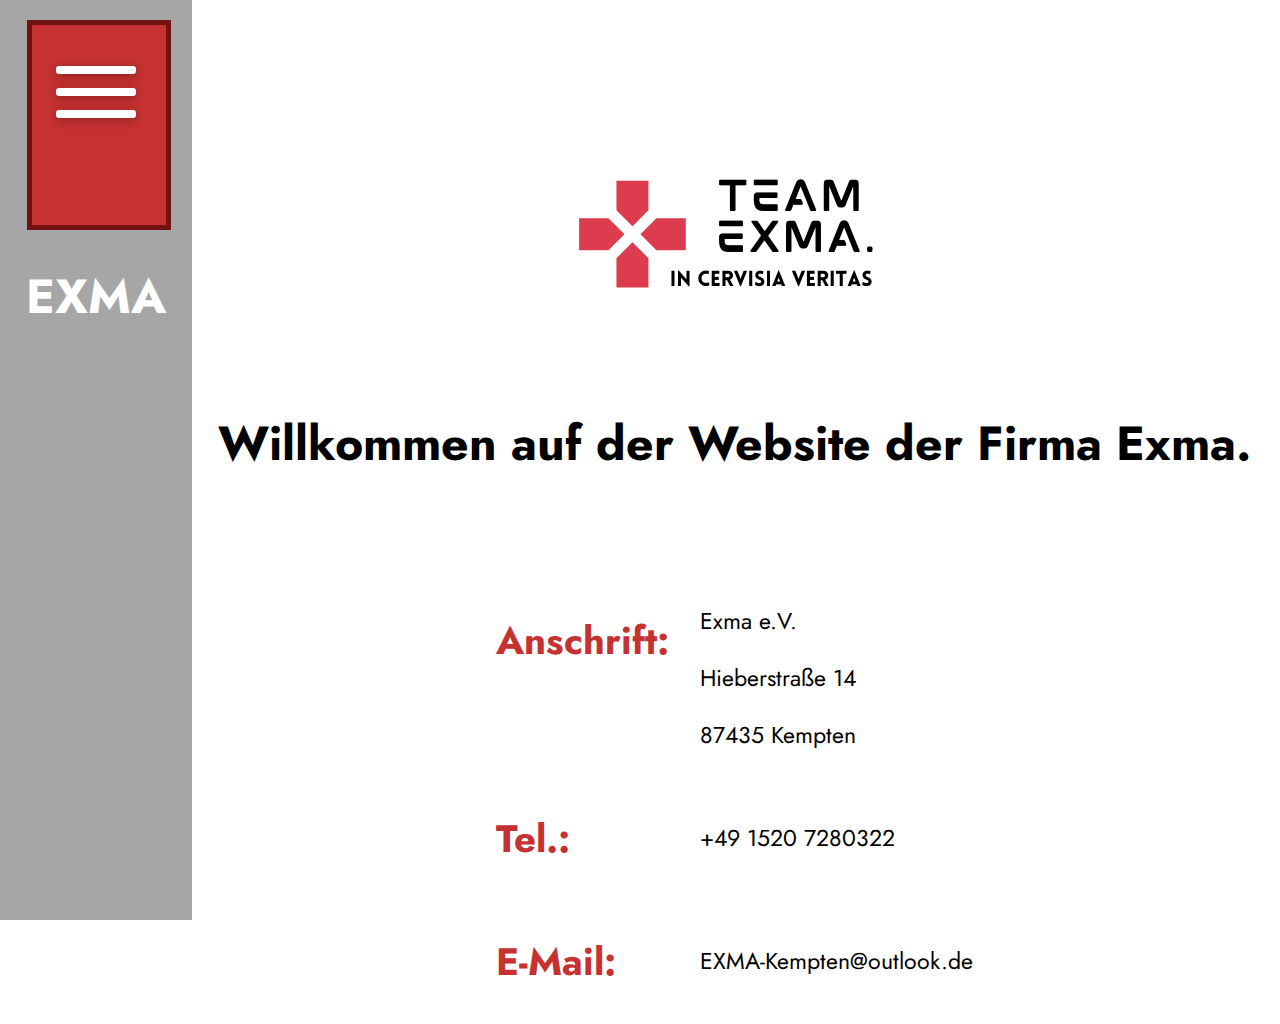
<file: index.html>
<!DOCTYPE html>
<head>
  <meta http-equiv="content-type" content="text/html; charset=utf-8">
  <link rel="stylesheet" href="./css/index-styles.css" />
  <link rel="stylesheet" href="./css/shared-styles.css" />
  <link rel="stylesheet" href="./css/menu-button.css" />
  <link rel="preconnect" href="https://fonts.googleapis.com" />
  <link rel="preconnect" href="https://fonts.gstatic.com" crossorigin />
  <link
    href="https://fonts.googleapis.com/css2?family=Jost:wght@300&display=swap"
    rel="stylesheet"
  />
  <script type="text/javascript" src="script.js"></script>
</head>
<body>
  <div class="sidenav">
    <div class="image-container">
      <div onclick="toggleClass()" class="btn not-active" id="menu-button">
        <span></span>
        <span></span>
        <span></span>
      </div>
    </div>
    <div class="sidenav-logo-container">
      <h1 style="color: white;">EXMA</h1>
    </div>
  </div>
  <div class="menu-popup" id="popup">
    <ul class="popup-text">
        <li><a href="./html/team.html">Team</a></li>
        <li><a href="./html/products.html">Produkte</a></li>
        <li><a href="./html/sorting-machine.html"> <i class="arrow right"></i> EXMA.china</a></li>
        <li><a href="./html/transport-system.html"> <i class="arrow right"></i> EX.Traditor</a></li>
        <li><a href="./html/company-goals.html">Firmenziele</a></li>
    </ul>
  </div>

  <div class="main-container">
    <div class="logo-container">
      <img src="./assets/Logo.png" alt="EXMA Logo" />
    </div>
    <h1 class="welcome-message">Willkommen auf der Website der Firma Exma.</h1>
    <section>
      <table class="information-table">
        <tr>
          <td class="information-table-heading"><h2>Anschrift:</h2></td>
          <td>
            <p>Exma e.V.</p>
            <p>Hieberstraße 14</p>
            <p>87435 Kempten</p>
          </td>
        </tr>
        <tr>
          <td class="information-table-heading"><h2>Tel.:</h2></td>
          <td>
            <p>+49 1520 7280322</p>
          </td>
        </tr>
        <tr>
          <td class="information-table-heading"><h2>E-Mail:</h2></td>
          <td>
            <p><a class="e-mail-link">EXMA-Kempten@outlook.de</a></p>
          </td>
        </tr>
      </table>
    </section>
  </div>
</body>
</file>
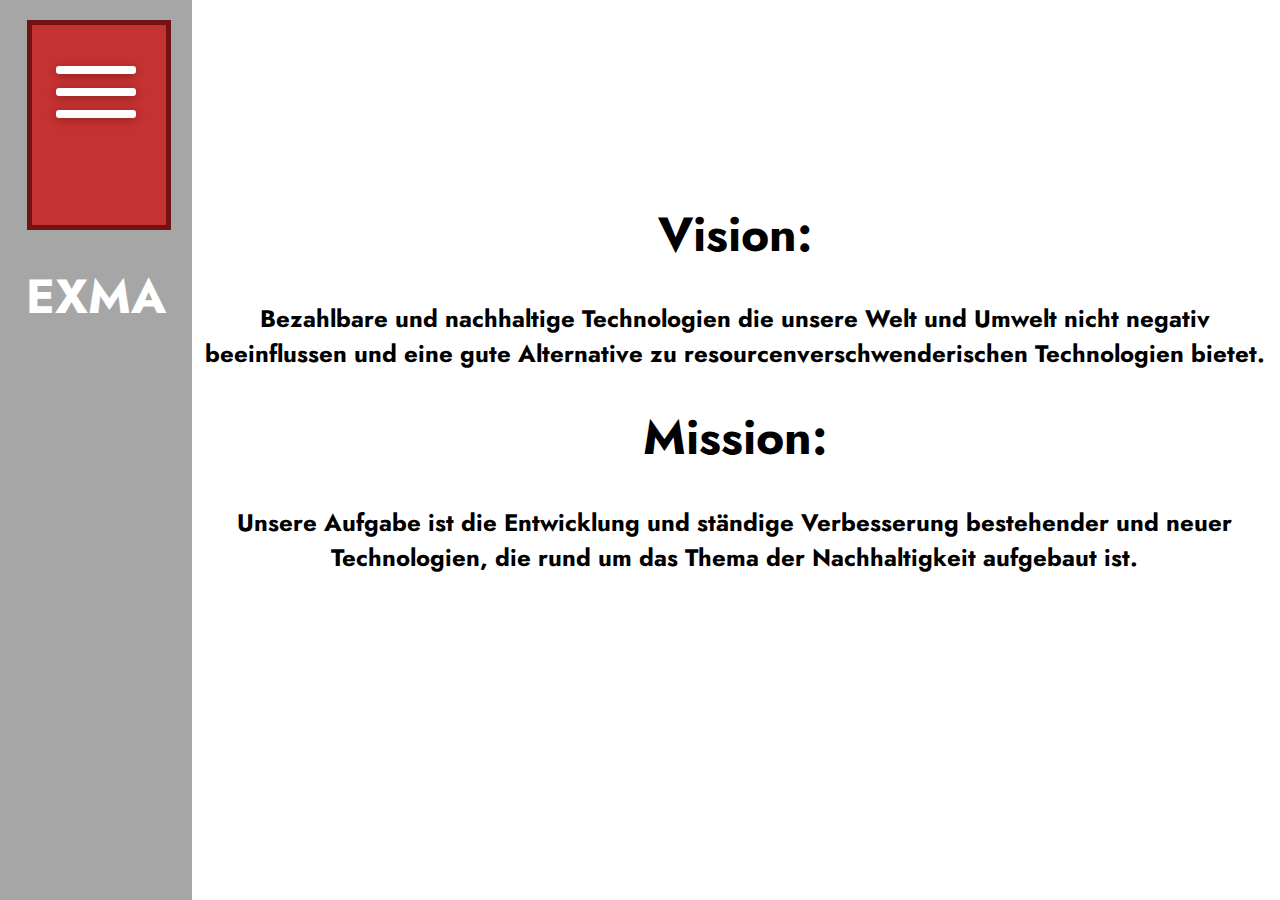
<file: html/company-goals.html>
<!DOCTYPE html>
<head>
  <meta http-equiv="content-type" content="text/html; charset=utf-8">
  <link rel="stylesheet" href="../css/shared-styles.css" />
  <link rel="stylesheet" href="../css/menu-button.css" />
  <script type="text/javascript" src="../script.js"></script>
  <link rel="preconnect" href="https://fonts.googleapis.com" />
  <link rel="preconnect" href="https://fonts.gstatic.com" crossorigin />
  <link
    href="https://fonts.googleapis.com/css2?family=Jost:wght@300&display=swap"
    rel="stylesheet"
  />
</head>
<body>
  <div class="sidenav">
    <div class="image-container">
      <div onclick="toggleClass()" class="btn not-active" id="menu-button">
        <span></span>
        <span></span>
        <span></span>
      </div>
    </div>
    <div class="sidenav-logo-container">
      <h1 style="color: white;">EXMA</h1>
    </div>
  </div>
  <div class="menu-popup" id="popup">
    <ul class="popup-text">
        <li><a href="../index.html">Home</a></li>
        <li><a href="./team.html">Team</a></li>
        <li><a href="./products.html">Produkte</a></li>
        <li><a href="./sorting-machine.html"> <i class="arrow right"></i> EXMA.china</a></li>
        <li><a href="./transport-system.html"> <i class="arrow right"></i> EX.Traditor</a></li>
        <li><a href="./company-goals.html">Firmenziele</a></li>
    </ul>
  </div>
  <div class="main-container">
    <div class="text-container">
    <h1>Vision:</h1>
    <section>
        <h3>Bezahlbare und nachhaltige Technologien die unsere Welt und Umwelt nicht negativ 
        beeinflussen und eine gute Alternative zu resourcenverschwenderischen Technologien bietet. </h3>
    </section>
    <h1>Mission:</h1>
    <section>
        <h3>	 Unsere Aufgabe ist die Entwicklung und ständige Verbesserung bestehender und neuer 
            Technologien, die rund um das Thema der Nachhaltigkeit aufgebaut ist. </h3>
    </section>

  </div>
  </div>
</body>
</file>
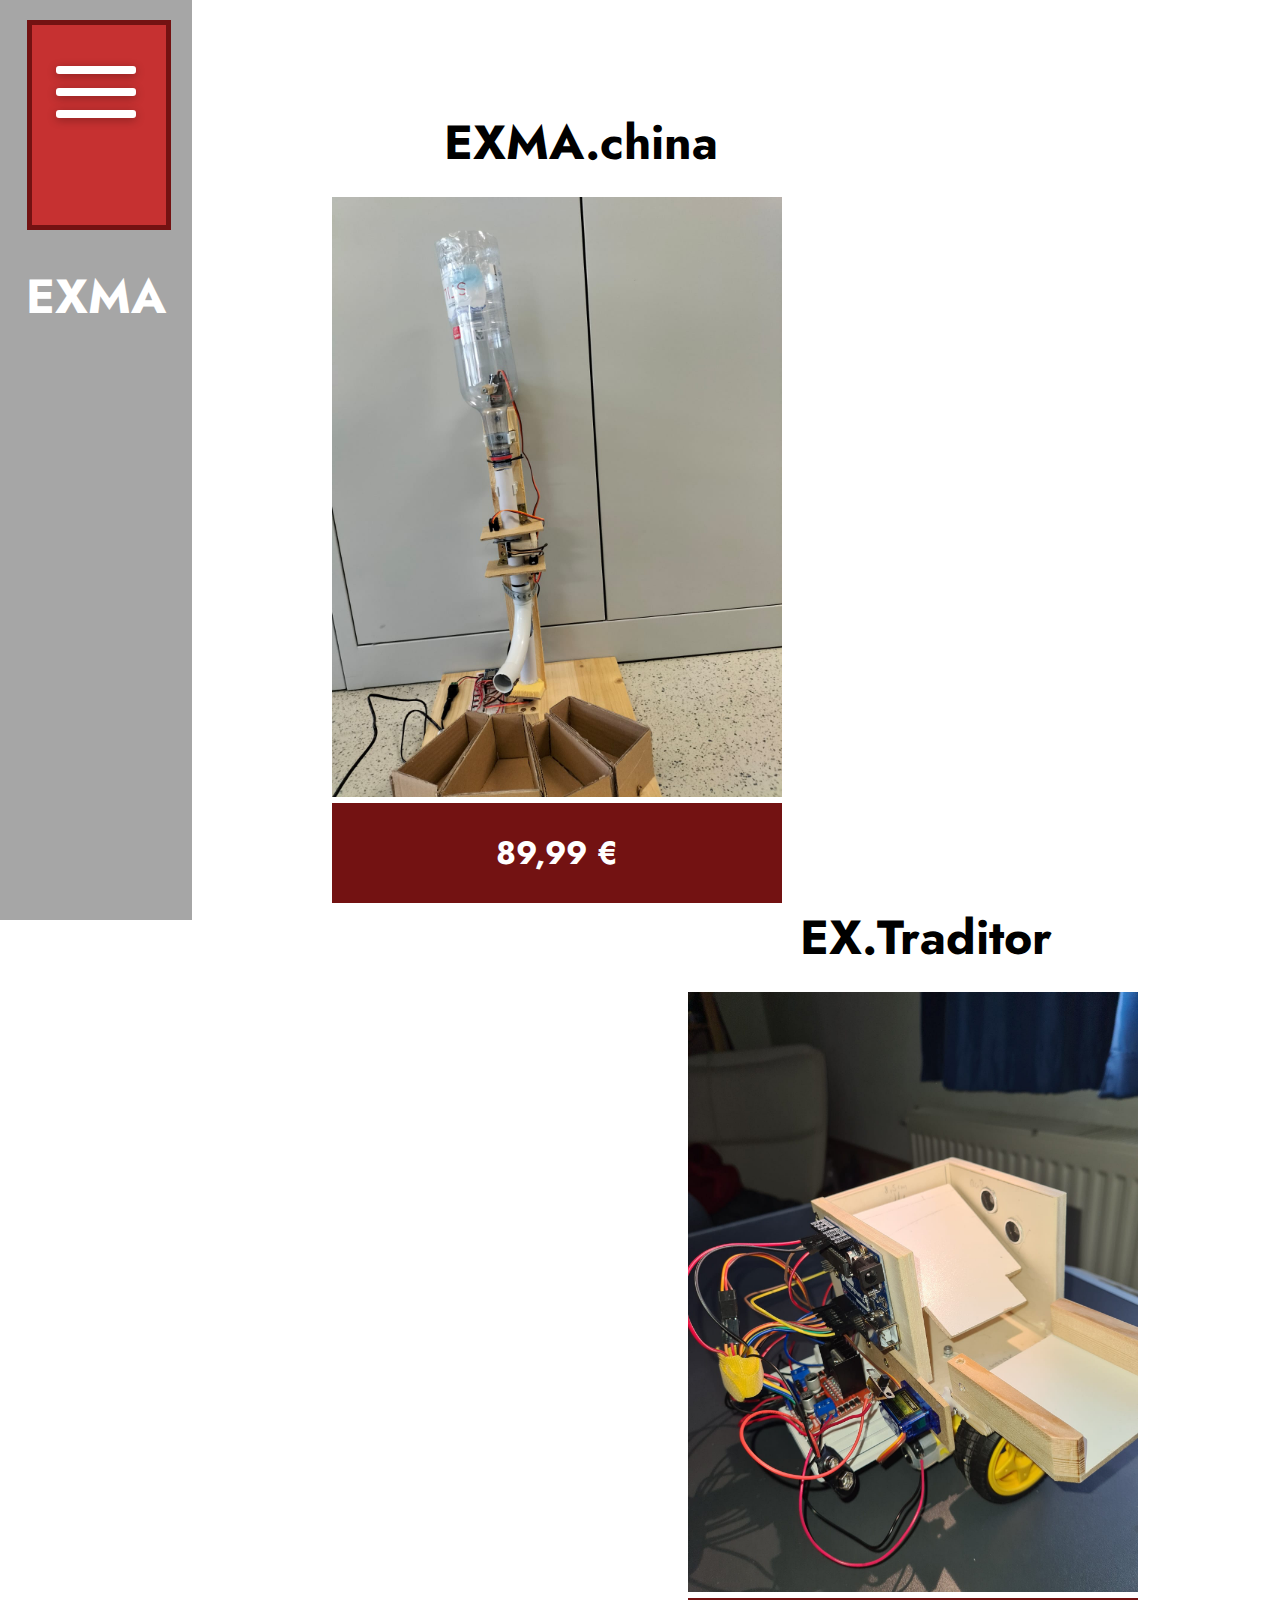
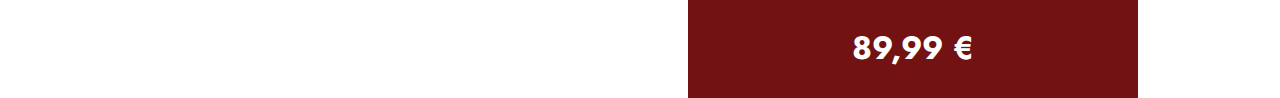
<file: html/products.html>
<!DOCTYPE html>
<head>
  <meta http-equiv="content-type" content="text/html; charset=utf-8">
  <link rel="stylesheet" href="../css/shared-styles.css" />
  <link rel="stylesheet" href="../css/menu-button.css" />
  <link rel="stylesheet" href="../css/products-styles.css" />
  <script type="text/javascript" src="../script.js"></script>
  <link rel="preconnect" href="https://fonts.googleapis.com" />
  <link rel="preconnect" href="https://fonts.gstatic.com" crossorigin />
  <link
    href="https://fonts.googleapis.com/css2?family=Jost:wght@300&display=swap"
    rel="stylesheet"
  />
</head>
<body>
  <div class="sidenav">
    <div class="image-container">
      <div onclick="toggleClass()" class="btn not-active" id="menu-button">
        <span></span>
        <span></span>
        <span></span>
      </div>
    </div>
    <div class="sidenav-logo-container">
      <h1 style="color: white;">EXMA</h1>
    </div>
  </div>
  <div class="menu-popup" id="popup">
    <ul class="popup-text">
      <li><a href="../index.html">Home</a></li>
      <li><a href="./team.html">Team</a></li>
      <li><a href="./products.html">Produkte</a></li>
      <li>
        <a href="./sorting-machine.html">
          <i class="arrow right"></i> EXMA.china</a
        >
      </li>
      <li>
        <a href="./transport-system.html">
          <i class="arrow right"></i> EX.Traditor</a
        >
      </li>
      <li><a href="./company-goals.html">Firmenziele</a></li>
    </ul>
  </div>
  <div class="main-container">
    <div class="product-display">
      <a href="./sorting-machine.html">
        <section class="exmakina-section">
          <h1 class="product-heading">EXMA.china</h1>
          <img
            src="../assets/sortier.jpeg"
            class="product-pictures"
            id="exmakina"
          />
          <div class="price-container"><h2>89,99 €</h2></div>
        </section>
      </a>
      <a href="./transport-system.html">
        <section class="ex_traditor-section">
          <h1 class="product-heading">EX.Traditor</h1>
          <img
            src="../assets/transport.jpeg"
            class="product-pictures"
            id="ex_traditor"
          />
          <div class="price-container"><h2>89,99 €</h2></div>
        </section>
      </a>
    </div>
  </div>
</body>
</file>
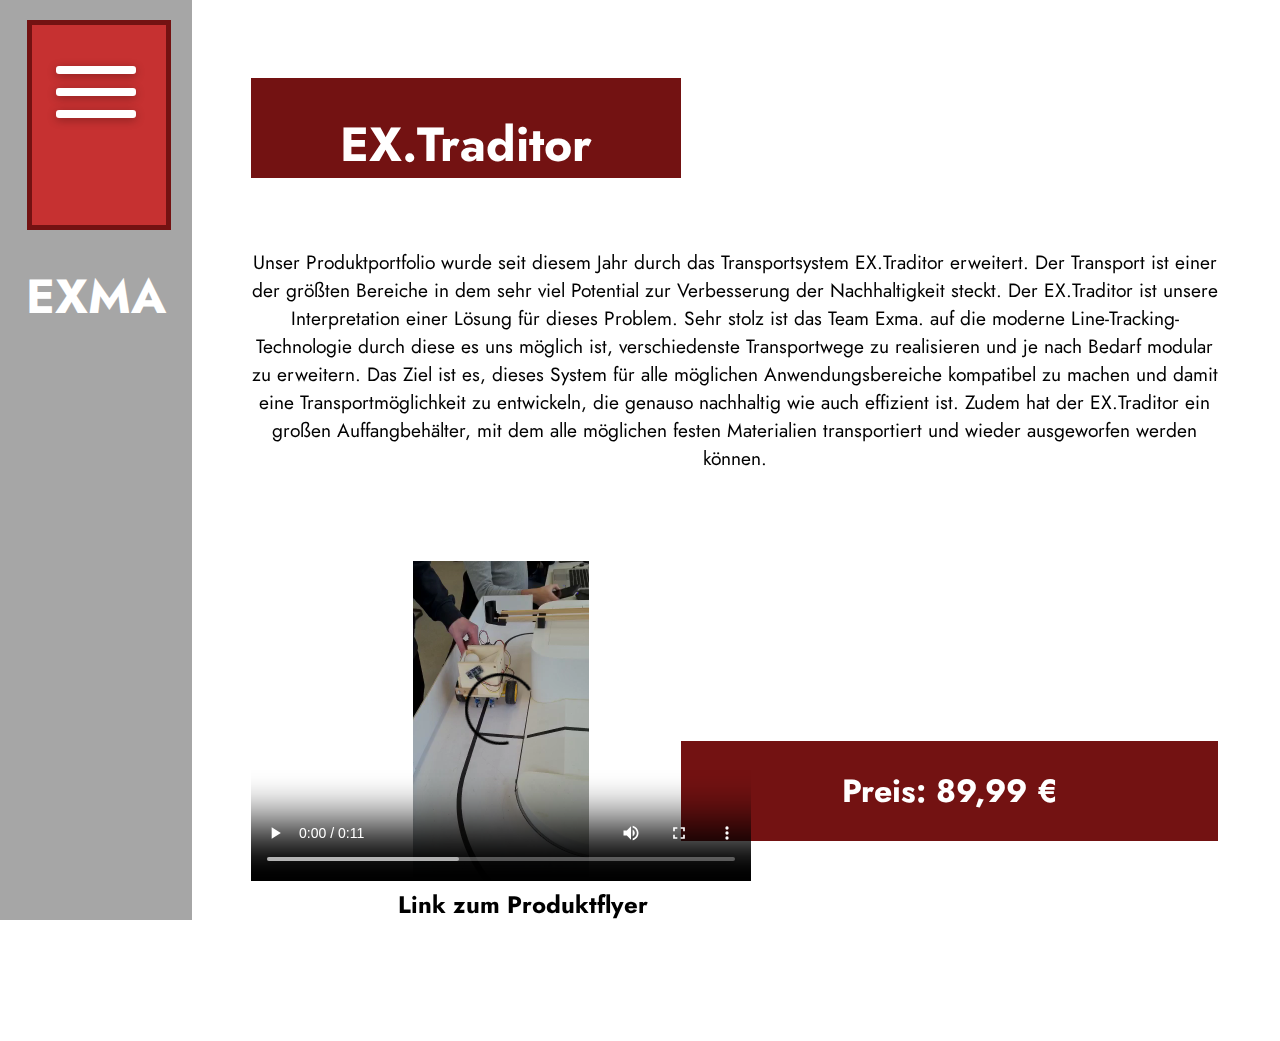
<file: html/transport-system.html>
<!DOCTYPE html>
<head>
  <meta http-equiv="content-type" content="text/html; charset=utf-8">
  <link rel="stylesheet" href="../css/shared-styles.css" />
  <link rel="stylesheet" href="../css/menu-button.css" />
  <link rel="stylesheet" href="../css/products-styles.css" />
  <link rel="stylesheet" href="../css/sorting-machine.css" />
  <script type="text/javascript" src="../script.js"></script>
  <link rel="preconnect" href="https://fonts.googleapis.com" />
  <link rel="preconnect" href="https://fonts.gstatic.com" crossorigin />
  <link
    href="https://fonts.googleapis.com/css2?family=Jost:wght@300&display=swap"
    rel="stylesheet"
  />
</head>
<body>
  <div class="sidenav">
    <div class="image-container">
      <div onclick="toggleClass()" class="btn not-active" id="menu-button">
        <span></span>
        <span></span>
        <span></span>
      </div>
    </div>
    <div class="sidenav-logo-container">
      <h1 style="color: white;">EXMA</h1>
    </div>
  </div>
  <div class="menu-popup" id="popup">
    <ul class="popup-text">
      <li><a href="../index.html">Home</a></li>
      <li><a href="./team.html">Team</a></li>
      <li><a href="./products.html">Produkte</a></li>
      <li>
        <a href="./sorting-machine.html">
          <i class="arrow right"></i> EXMA.china</a
        >
      </li>
      <li>
        <a href="./transport-system.html">
          <i class="arrow right"></i> EX.Traditor</a
        >
      </li>
      <li><a href="./company-goals.html">Firmenziele</a></li>
    </ul>
  </div>
  <div class="main-container">
    <div class="heading-container"><h1>EX.Traditor</h1></div>
    <section>
      <p>
        Unser Produktportfolio wurde seit diesem Jahr durch das Transportsystem 
        EX.Traditor erweitert. Der Transport ist einer der größten Bereiche in dem 
        sehr viel Potential zur Verbesserung der Nachhaltigkeit steckt.
        Der EX.Traditor ist unsere Interpretation einer Lösung für dieses Problem. Sehr 
        stolz ist das Team Exma. auf die moderne Line-Tracking-Technologie durch 
        diese es uns möglich ist, verschiedenste Transportwege zu realisieren und 
        je nach Bedarf modular zu erweitern. Das Ziel ist es, dieses System 
        für alle möglichen Anwendungsbereiche kompatibel zu machen und damit eine
        Transportmöglichkeit zu entwickeln, die genauso nachhaltig wie auch effizient ist.
        Zudem hat der EX.Traditor ein großen Auffangbehälter, mit dem alle möglichen 
        festen Materialien transportiert und wieder ausgeworfen werden können. 

    </p>
    </section>
    <div class="video-container">
        <video width="500" height="320" controls autoplay  onloadstart="this.volume=0.2">
            <source src="../assets/transport.mp4" type="video/mp4"></source>
        </video>
    </div>
    <div class="price-container">
        <h2>Preis: 89,99 €</h2>
    </div>
    <h3><a class="link-container" href="../assets/Flyer EXMA_.pdf" target="_blank">Link zum Produktflyer</a></h3>
  </div>
</body>
</file>
<file: css/index-styles.css>
.welcome-message {
  margin-top: 100px;
  margin-bottom: 100px;
}

.information-table {
  margin: 0 auto;
  font-size: larger;
  text-align: left;
  vertical-align: top;
}

.information-table-heading {
  min-width: 200px;
  vertical-align: top;
  color: #c63131;
}

.e-mail-link {
  cursor: pointer;
}
</file>
<file: css/shared-styles.css>
::-moz-selection {
  background: #731212;
  color: #fff;
}
::selection {
  background: #731212;
  color: #fff;
}

.menu-popup::-webkit-scrollbar {
  display: none;
}


body {
  font-family: "Jost", sans-serif !important;
}


a{
  text-decoration: none;
  color:black;
}
a:link {
  color:black;
}

/* visited link */
a:visited {
  color:black;
}

/* mouse over link */
a:hover {
  color:black;
}

/* selected link */
a:active {
  color:black;
}


.sidenav {
  height: 100%;
  width: 15%;
  position: fixed;
  top: 0;
  z-index: 2;
  left: 0;
  background-color: #a6a6a6;
  overflow-x: hidden;
  padding-top: 20px;
  float: left;
  align-items: center;
}

.sidenav-logo-container{
  bottom: 10px;
  text-align: center;
}

.main-container {
  margin-top: 160px;
  width: 85%;
  float: right;
  align-items: center;
  align-content: center;
  text-align: center;
}

.image-container {
  width: 70%;
  background-color: #c63131;
  height: 200px;
  margin-left: 14%;
  border: 5px solid #731212;
}


@keyframes example {
  0% {
    background: linear-gradient(
      180deg,
      rgba(115, 18, 18, 1) 0%,
      rgba(255, 255, 255, 0.8) 25%
    );
  }
  25% {
    background: linear-gradient(
      180deg,
      rgba(115, 18, 18, 1) 0%,
      rgba(255, 255, 255, 0.8) 50%
    );;
  }
  50% {
    background: linear-gradient(
      180deg,
      rgba(115, 18, 18, 1) 0%,
      rgba(255, 255, 255, 0.8) 75%
    );;
  }
  100% {
    background: linear-gradient(
      180deg,
      rgba(115, 18, 18, 1) 0%,
      rgba(255, 255, 255, 0.8) 100%
    );;
  }
}

.menu-popup {
  width: 100%;
  height: 110%;
  display: none;
  background: rgb(115, 18, 18);
  background: linear-gradient(
    180deg,
    rgba(115, 18, 18, 1) 0%,
    rgba(115, 18, 18, 0.8) 90%
  );
  overflow: hidden;
  position: absolute;
  top: 0;
  left: 0;
  z-index: 1;
  animation-name: example;
  animation-duration: 0.20s;
}

.popup-text{
  margin: 0 auto;
  margin-top: 100px;
  width: 25%;
  height: 50%;
  list-style: none;
  color: white;
  font-size: 64px;
}

.popup-text a {
  text-decoration: none;
  color: white;
}

.popup-text li {
  margin-top: 50px;
}

.arrow {
  border: solid white;
  border-width: 0 3px 3px 0;
  display: inline-block;
  padding: 10px;
  margin-top: -10px;
  vertical-align: middle;
}

.right {
  transform: rotate(-45deg);
  -webkit-transform: rotate(-45deg);
}

h1{
  font-size: 3em;
}

h2{
  font-size: 2em;
}

h3{
  font-size: 1.5em;
}

h4{
  font-size: larger;
}

p{
  font-size: larger;
}
</file>
<file: css/menu-button.css>
.btn {
  position: absolute;
  top: 10%;
  left: 50%;
  transform: translate(-50%, -50%);
  width: 80px;
  cursor: pointer;
}

span {
  display: block;
  width: 100%;
  box-shadow: 0 2px 10px 0 rgba(0,0,0,0.3);
  border-radius: 3px;
  height: 8px;
  background: #fff;
  transition: all .3s;
  position: relative;
}

span + span {
  margin-top: 14px;
}

.active span:nth-child(1) {
  animation: ease .7s top forwards;
}

.not-active span:nth-child(1) {
  animation: ease .7s top-2 forwards;
}

.active span:nth-child(2) {
  animation: ease .7s scaled forwards;
}

.not-active span:nth-child(2) {
  animation: ease .7s scaled-2 forwards;
}

.active span:nth-child(3) {
  animation: ease .7s bottom forwards;
}

.not-active span:nth-child(3) {
  animation: ease .7s bottom-2 forwards;
}

@keyframes top {
  0% {
    top: 0;
    transform: rotate(0);
  }
  50% {
    top: 22px;
    transform: rotate(0);
  }
  100% {
    top: 22px;
    transform: rotate(45deg);
  }
}

@keyframes top-2 {
  0% {
    top: 22px;
    transform: rotate(45deg);
  }
  50% {
    top: 22px;
    transform: rotate(0deg);
  }
  100% {
    top: 0;
    transform: rotate(0deg);
  }
}

@keyframes bottom {
  0% {
    bottom: 0;
    transform: rotate(0);
  }
  50% {
    bottom: 22px;
    transform: rotate(0);
  }
  100% {
    bottom: 22px;
    transform: rotate(135deg);
  }
}

@keyframes bottom-2 {
  0% {
    bottom: 22px;
    transform: rotate(135deg);
  }
  50% {
    bottom: 22px;
    transform: rotate(0);
  }
  100% {
    bottom: 0;
    transform: rotate(0);
  }
}

@keyframes scaled {
  50% {
    transform: scale(0);
  }
  100% {
    transform: scale(0);
  }
}

@keyframes scaled-2 {
  0% {
    transform: scale(0);
  }
  50% {
    transform: scale(0);
  }
  100% {
    transform: scale(1);
  }
}
</file>
<file: css/products-styles.css>
.product-display{
    width: 75%;
    height: 100%;
    margin: 0 auto;
}

.main-container{
    margin-top: 100px;
}
.product-pictures{
    height: 600px;

}

.exmakina-section{
    float: left;
}

.ex_traditor-section{
    float: right;
}

.exmakina-section, .ex_traditor-section {
    height: 100%;
    margin: 0 auto;
    vertical-align: middle;
    text-align: center;
}



.product-heading{
    width: 50%;
    margin: 0 auto;
    height: 100%;
    margin-bottom: 20px;
}

section{
    cursor: pointer;
    text-decoration: none;
}

section a{
    text-decoration: none;
    color:black;
}

.price-container{
    width: 100%;
    height: 100px;
    background-color: #731212;
    color: white;
    display: flex;
    justify-content: center;
    align-items: center;
}
</file>
<file: css/sorting-machine.css>
.main-container{
    margin-top: 70px;
}
.heading-container{
    height: 100px;
    width: 40%;
    background-color: #731212;
    color:white;
    display: flex;
    justify-content: center;
    align-items: middle;
    text-align: center;
    margin-bottom: 70px;
    margin-left: 5%;
}

.heading-container h1{
    color:white;
}

section{
    width: 90%;
    margin: 0 auto;
}
.video-container{
    float: left;
    width: 30%;
    margin-left: 5%;
    margin-top: 70px;
}

.price-container{
    float:right;
    width: 50%;
    margin-right: 5%;
    margin-top: 250px;
    margin-bottom: 200px;
}

.link-container{
    clear: both;
    cursor: pointer;
    margin-left: 200px;
}

h3{
    text-align: left;
}
</file>
